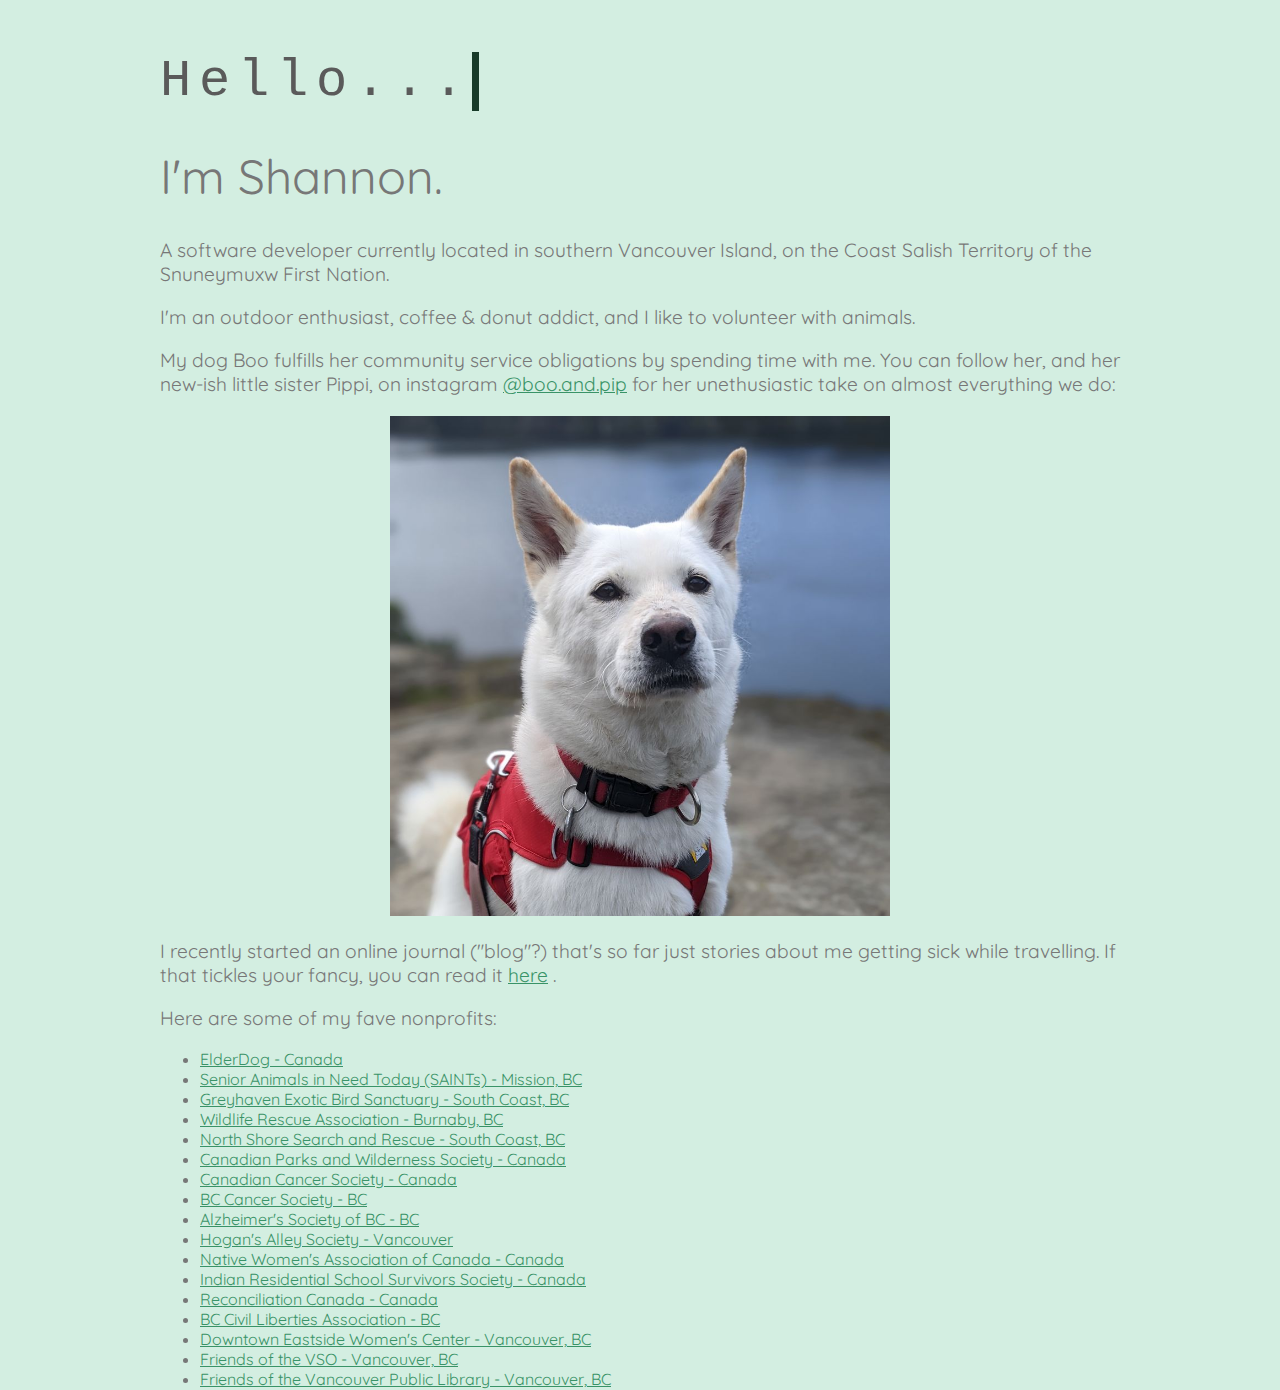
<file: index.html>
<!DOCTYPE html>
<html>
  <head>
    <meta charset="UTF-8" />
    <link href='https://fonts.googleapis.com/css?family=Quicksand:400,700' rel='stylesheet' type='text/css'/>
    <link href='https://fonts.googleapis.com/css?family=Satisfy' rel='stylesheet' type='text/css'/>
    <link type="text/css" rel="stylesheet" href="stylesheet.css"/>
    <link rel="apple-touch-icon" sizes="180x180" href="apple-touch-icon.png">
    <link rel="icon" type="image/png" sizes="32x32" href="favicon-32x32.png">
    <link rel="icon" type="image/png" sizes="16x16" href="favicon-16x16.png">
    <link rel="manifest" href="site.webmanifest">
    <title>Shannon McDonald</title>
  </head>
  <body>
    <div class='container'>
      <div class='content'>
        <div class='typewriter'>
          <h1>Hello...</h1>
        </div>
        <h1>I'm Shannon.</h1>
        <p>A software developer currently located in southern Vancouver Island, on the Coast Salish Territory of the Snuneymuxw First Nation.</p>
        <p>I'm an outdoor enthusiast, coffee & donut addict, and I like to volunteer with animals.</p>
        <p>
          My dog Boo fulfills her community service obligations by spending time with me. You can follow her, and her new-ish little sister Pippi, on instagram
          <a href='https://www.instagram.com/boo.and.pip'>@boo.and.pip</a>
          for her unethusiastic take on almost everything we do:
        </p>
        <a class='unimpressed' href='https://www.instagram.com/boo.and.pip'><img src='boo.jpg'></a>
        <p>
          I recently started an online journal ("blog"?) that's so far just stories about me getting
          sick while travelling. If that tickles your fancy, you can read it
          <a href='https://medium.com/@fantasmicality'>here</a>
          .
        </p>
        <p>
          Here are some of my fave nonprofits:
        </p>
        <ul>
          <li><a href='http://www.elderdog.ca/'>ElderDog - Canada</a></li>
          <li><a href='https://saintsrescue.ca/'>Senior Animals in Need Today (SAINTs) - Mission, BC</a></li>
          <li><a href='https://greyhavenbirds.com/'>Greyhaven Exotic Bird Sanctuary - South Coast, BC</a></li>
          <li><a href='https://www.wildliferescue.ca/'>Wildlife Rescue Association - Burnaby, BC</a></li>
          <li><a href='https://www.northshorerescue.com/'>North Shore Search and Rescue - South Coast, BC</a></li>
          <li><a href='https://cpaws.org/'>Canadian Parks and Wilderness Society - Canada</a></li>
          <li><a href='https://cancer.ca/en'>Canadian Cancer Society - Canada</a></li>
          <li><a href='http://www.bccancer.bc.ca/'>BC Cancer Society - BC</a></li>
          <li><a href='https://alzheimer.ca/bc/en'>Alzheimer's Society of BC - BC</a></li>
          <li><a href='https://www.hogansalleysociety.org/'>Hogan's Alley Society - Vancouver </a></li>
          <li><a href='https://www.nwac.ca/'>Native Women's Association of Canada - Canada</a></li>
          <li><a href='https://www.irsss.ca/'>Indian Residential School Survivors Society - Canada</a></li>
          <li><a href='https://reconciliationcanada.ca/'>Reconciliation Canada - Canada</a></li>
          <li><a href='https://bccla.org/'>BC Civil Liberties Association - BC </a></li>
          <li><a href='https://dewc.ca/'>Downtown Eastside Women's Center - Vancouver, BC</a></li>
          <li><a href='https://www.vancouversymphony.ca/support/donate/'>Friends of the VSO - Vancouver, BC</a></li>
          <li><a href='https://www.friendsofthevpl.ca/'>Friends of the Vancouver Public Library - Vancouver, BC</a></li>
        </ul>
      </div>
    </div>
  </body>
</html>
</file>
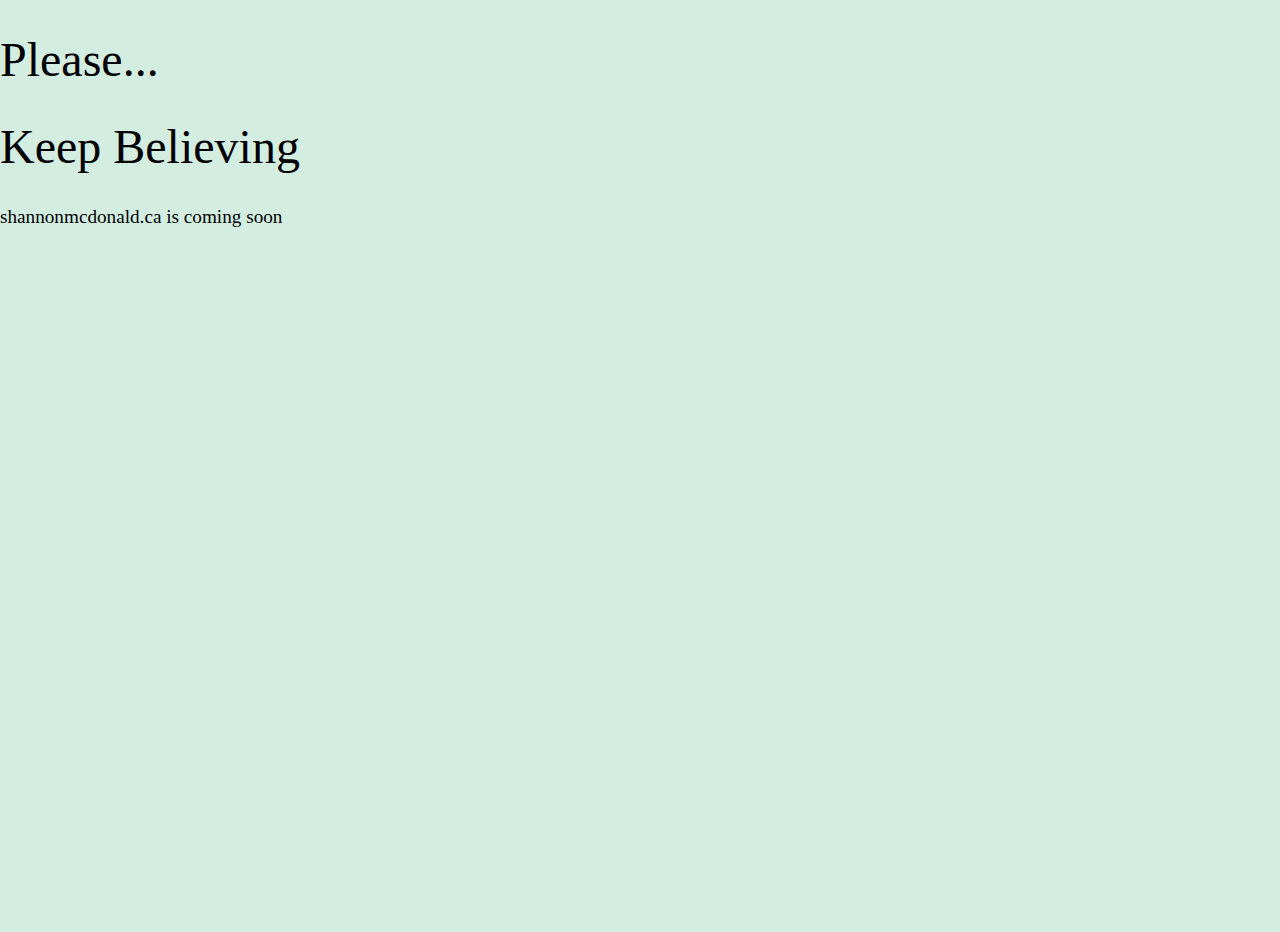
<file: coming-soon.html>
<!DOCTYPE html>
<html>
  <head>
    <link href='https://fonts.googleapis.com/css?family=Quicksand:400,700' rel='stylesheet' type='text/css'>
    <link href='https://fonts.googleapis.com/css?family=Satisfy' rel='stylesheet' type='text/css'>
    <link type="text/css" rel="stylesheet" href="stylesheet.css"/>
    <title>Coming Soon</title>
  </head>
  <body>
    <div class='overlay'></div>
    <div class='text'>
      <h1 class='please'>Please...</h1>
      <h1 class='believe'>Keep Believing</h1>
      <p>shannonmcdonald.ca is coming soon</p>
    </div>
  </body>


</html>
</file>
<file: stylesheet.css>
/*Base Rules*/
html, body {
  width: 100%;
  height: 100%;
}
body {
  background-size: cover;
  background-position: center center;
  background-repeat: no-repeat;
  background-color: #d3eee1;
  margin: auto;
}

.container {
  width: 100%;
  height: 100%;
}

.content {
  padding: 0 20px;
  max-width: 960px;
  margin: auto;
  font-family: 'Quicksand', sans-serif;
  color: #777;
}

.typewriter h1 {
  font-size: 4em;
  font-family: monospace;
  color: #5a5a5a;
  width: fit-content;
  overflow: hidden;
  margin-top: 1em;
  border-right: .15em solid #173b29;
  white-space: nowrap;
  letter-spacing: .15em;
  animation:
    typing 3.5s steps(30, end),
    blink-caret .5s step-end infinite;
}

h1 {
  font-size: 3em;
  width: 100%;
  font-weight: normal;
}

p {
  width: 100%;
  font-size: 1.2em;
}

.unimpressed {
  display: inline-block;
  text-align: center;
  width: 100%;
}

img {
  max-width: 500px;
  width: 70%;
}

a {
  color: #399367;
}

a:visited {
  color: #000;
}

/* The typing effect */
@keyframes typing {
  from { width: 0 }
  to { width: 320px; }
}

/* The typewriter cursor effect */
@keyframes blink-caret {
  from, to { border-color: transparent }
  50% { border-color: #173b29 }
}
</file>
